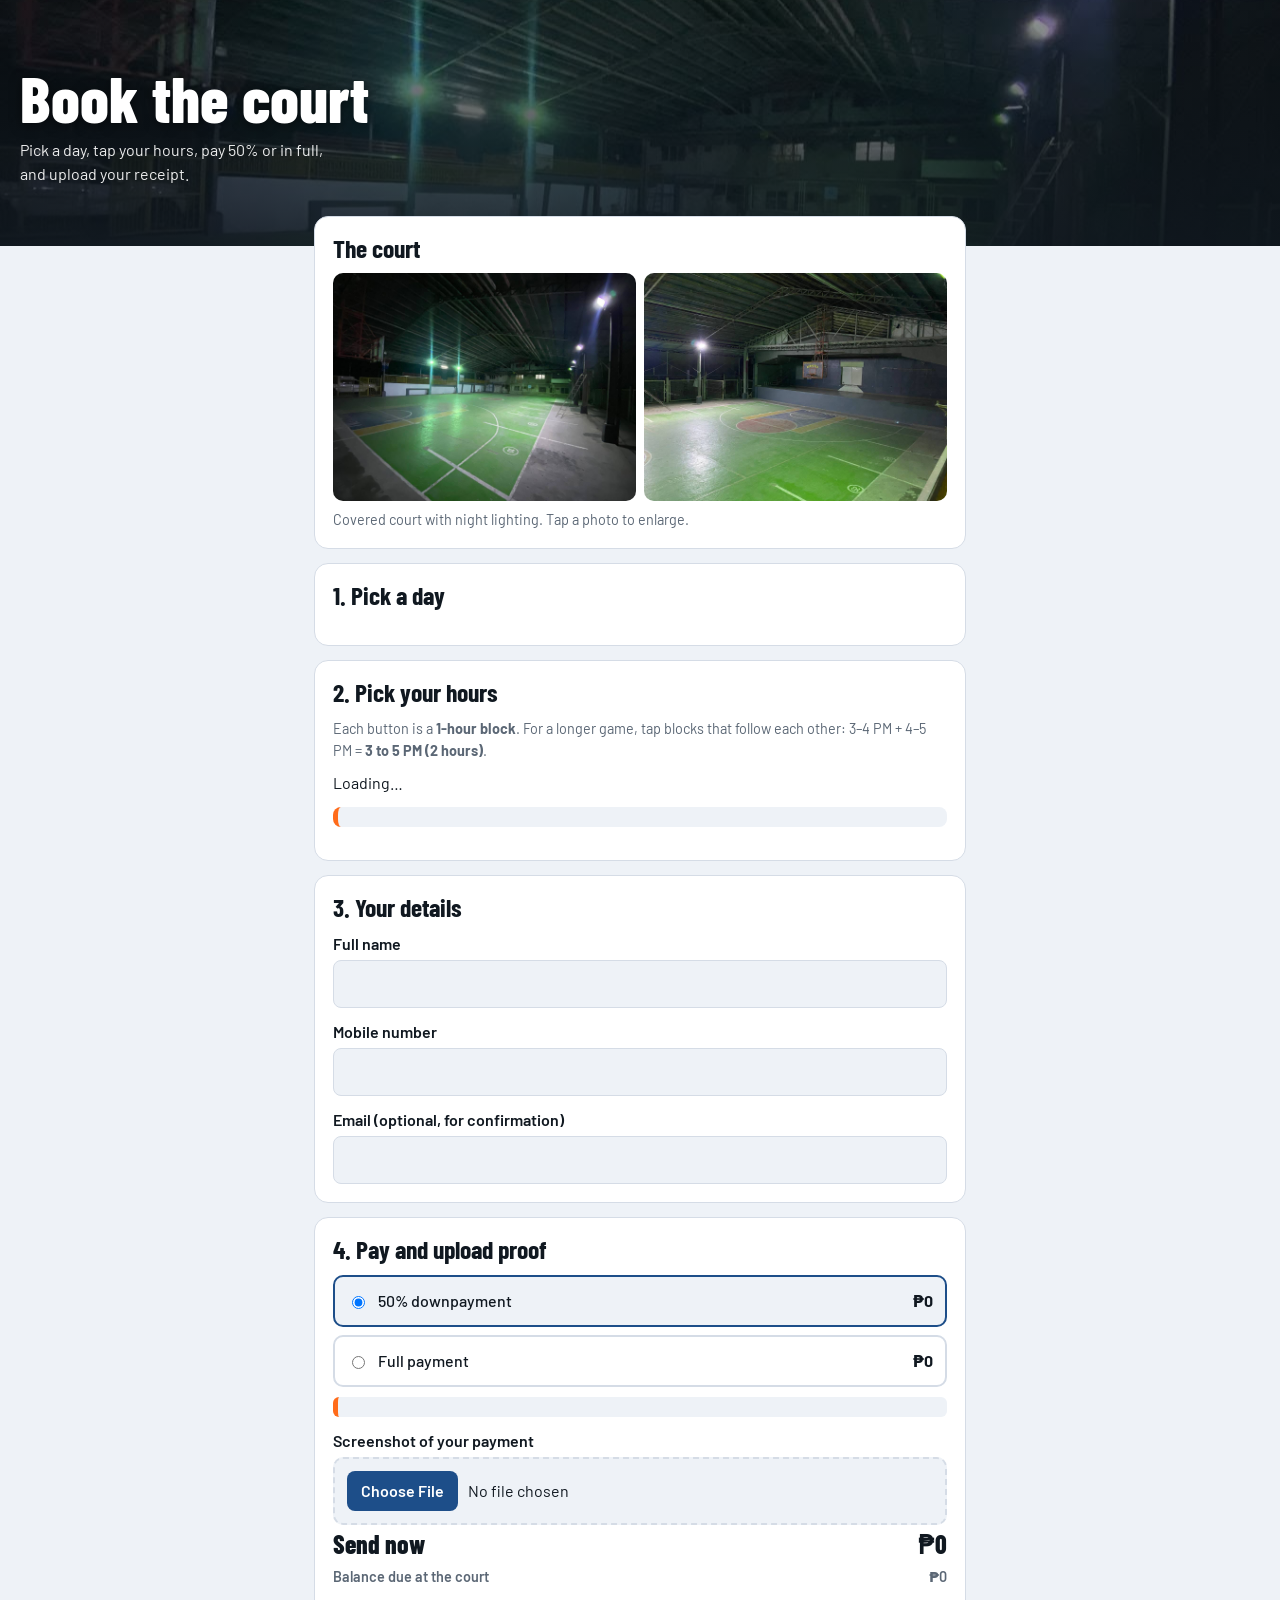
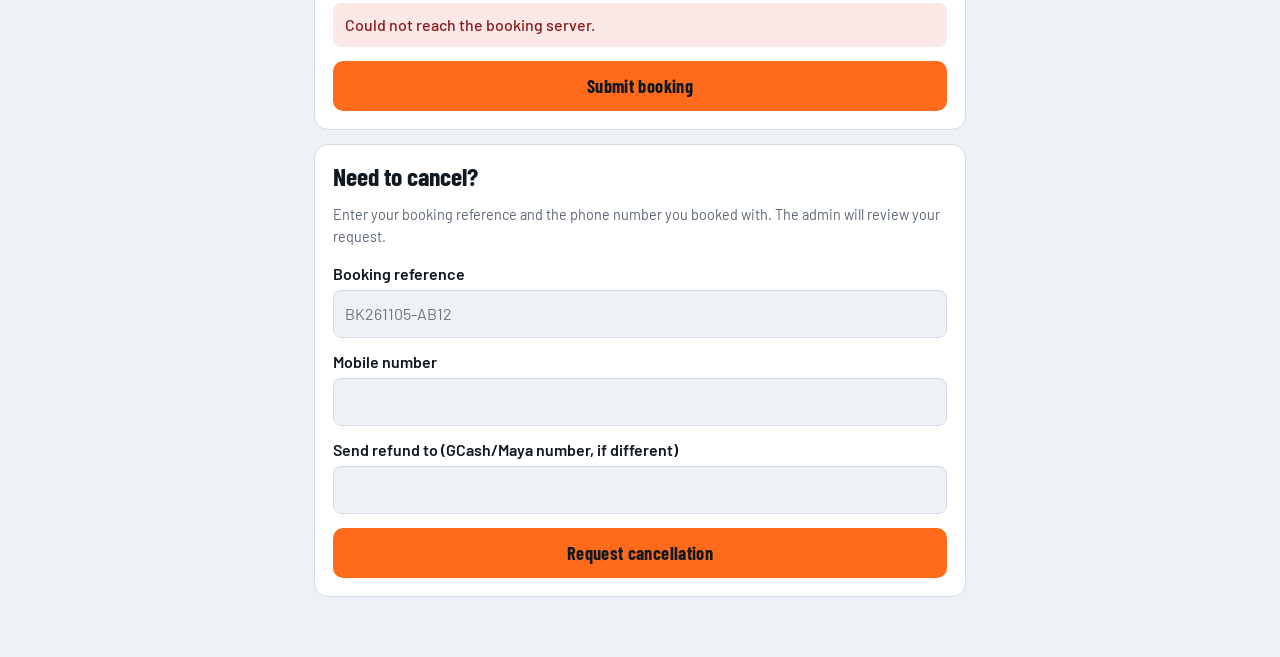
<file: index.html>
<!doctype html>
<html lang="en"><head>
<meta charset="utf-8"><meta name="viewport" content="width=device-width,initial-scale=1,viewport-fit=cover">
<meta name="theme-color" content="#1d4e89">
<title>Book the court</title>
<link rel="preconnect" href="https://fonts.googleapis.com"><link rel="preconnect" href="https://fonts.gstatic.com" crossorigin>
<link href="https://fonts.googleapis.com/css2?family=Barlow:wght@400;500;600&family=Barlow+Condensed:wght@600;700;800&display=swap" rel="stylesheet">
<link rel="stylesheet" href="style.css">
</head><body>
<header class="hero"><h1 id="court">Book the court</h1><p>Pick a day, tap your hours, pay 50% or in full, and upload your receipt.</p></header>
<main>
<div id="app">
<section><h2>The court</h2>
<div class="gallery">
<button class="ph" data-src="images/court-1.jpg" aria-label="View photo 1 larger"><img src="images/court-1.jpg" alt="Covered basketball court with green surface and floodlights at night" loading="lazy" width="1280" height="960"></button>
<button class="ph" data-src="images/court-2.jpg" aria-label="View photo 2 larger"><img src="images/court-2.jpg" alt="Court view showing the Ebenezer backboard and painted key" loading="lazy" width="1280" height="960"></button>
</div><p class="hint">Covered court with night lighting. Tap a photo to enlarge.</p></section>
<section><h2>1. Pick a day</h2><div class="days" id="days"></div></section>
<section><h2>2. Pick your hours</h2><p class="hint" style="margin:0 0 10px">Each button is a <b>1-hour block</b>. For a longer game, tap blocks that follow each other: 3–4 PM + 4–5 PM = <b>3 to 5 PM (2 hours)</b>.</p><div class="slots" id="slots">Loading…</div><div class="picked" id="picked" aria-live="polite"></div><p class="hint" id="rate"></p></section>
<section><h2>3. Your details</h2>
<label for="name">Full name</label><input id="name" type="text" autocomplete="name">
<label for="phone">Mobile number</label><input id="phone" type="tel" inputmode="tel" autocomplete="tel">
<label for="email">Email (optional, for confirmation)</label><input id="email" type="email" autocomplete="email"></section>
<section><h2>4. Pay and upload proof</h2>
<label class="opt"><input type="radio" name="pay" value="half" checked> 50% downpayment <span id="p-half">₱0</span></label>
<label class="opt"><input type="radio" name="pay" value="full"> Full payment <span id="p-full">₱0</span></label>
<div class="pay" id="payinfo"></div>
<label for="proof">Screenshot of your payment</label><input id="proof" type="file" accept="image/jpeg,image/png,image/webp"><div class="msg err" id="perr" hidden role="alert"></div>
<img id="preview" class="preview" alt="Payment screenshot preview" hidden>
<div class="sum big"><span>Send now</span><span id="due">₱0</span></div>
<div class="sum hint"><span>Balance due at the court</span><span id="bal">₱0</span></div>
<div class="msg err" id="err" hidden role="alert"></div>
<button class="btn" id="submit">Submit booking</button></section>
</div>
<dialog id="lb"><button class="x" aria-label="Close">×</button><img id="lbimg" alt="Enlarged court photo"></dialog>
<section class="done" id="done" hidden><h2>Booking received</h2><p id="donesum" style="font-size:1.2rem;font-weight:700;margin:0 0 6px"></p><p>Your reference is <b id="ref"></b>. Your slot is held while we check your payment. You'll be marked <b>Confirmed</b> once the admin verifies it.</p><p class="hint">Screenshot this reference.</p><button class="btn sm" onclick="location.reload()">Book another</button></section>
<section id="cancel"><h2>Need to cancel?</h2><p class="hint">Enter your booking reference and the phone number you booked with. The admin will review your request.</p>
<p class="hint" id="refundtxt"></p>
<label for="cid">Booking reference</label><input id="cid" type="text" placeholder="BK261105-AB12" autocapitalize="characters">
<label for="cph">Mobile number</label><input id="cph" type="tel" inputmode="tel">
<label for="crf">Send refund to (GCash/Maya number, if different)</label><input id="crf" type="tel" inputmode="tel">
<div class="msg err" id="cmsg" hidden role="alert"></div>
<button class="btn" id="cbtn">Request cancellation</button></section>
</main>
<script src="config.js"></script>
<script>
const $=id=>document.getElementById(id);
let cfg, date, sel=new Set(), booked=[], proofData=null;
const peso=n=>'₱'+n.toLocaleString();
const lbl=h=>(h%12||12)+':00 '+(h<12?'AM':'PM');
const slotLabel=h=>{const a=h%12||12,b=(h+1)%12||12,pa=h<12?'AM':'PM',pb=h+1<12?'AM':'PM';return pa===pb?a+' – '+b+' '+pa:a+' '+pa+' – '+b+' '+pb};
const rng=s=>{const hs=[...s].sort((a,b)=>a-b),o=[];let st=hs[0],p=st;for(let i=1;i<=hs.length;i++){if(hs[i]!==p+1){o.push([st,p+1]);st=hs[i]}p=hs[i]}return o};
const hrsTxt=n=>n+' hour'+(n>1?'s':'');
const iso=d=>d.getFullYear()+'-'+String(d.getMonth()+1).padStart(2,'0')+'-'+String(d.getDate()).padStart(2,'0');
const api=(q)=>fetch(API_URL+'?'+new URLSearchParams(q)).then(r=>r.json());
function fail(m){const e=$('err');e.textContent=m;e.hidden=!m;if(m)e.scrollIntoView({behavior:'smooth',block:'center'})}

async function init(){
  cfg=(await api({action:'config'})).config;
  $('court').textContent=cfg.court;$('refundtxt').textContent=cfg.refund;$('payinfo').textContent=cfg.pay;
  $('rate').textContent=peso(cfg.rate)+' per hour. Pending bookings also hold their slot.';
  const box=$('days');
  for(let i=0;i<cfg.days;i++){const d=new Date();d.setDate(d.getDate()+i);
    const b=document.createElement('button');b.className='day';b.dataset.d=iso(d);
    b.innerHTML='<small>'+d.toLocaleDateString('en',{weekday:'short'})+'</small><b>'+d.getDate()+'</b><small>'+d.toLocaleDateString('en',{month:'short'})+'</small>';
    b.onclick=()=>pickDay(b.dataset.d);box.append(b)}
  pickDay(iso(new Date()));
}
async function pickDay(d){
  date=d;sel.clear();
  document.querySelectorAll('.day').forEach(b=>b.classList.toggle('sel',b.dataset.d===d));
  $('slots').textContent='Loading…';
  try{booked=(await api({action:'slots',date:d})).booked||[]}catch(e){fail('Could not load slots. Refresh and try again.');return}
  drawSlots();
}
function drawSlots(){
  const box=$('slots');box.innerHTML='';
  const now=new Date(),today=date===iso(now);
  for(let h=cfg.open;h<cfg.close;h++){
    const b=document.createElement('button'),taken=booked.includes(h),past=today&&h<=now.getHours();
    b.className='slot'+(taken?' taken':'')+(sel.has(h)?' sel':'');
    b.textContent=slotLabel(h)+(taken?' (booked)':'');b.setAttribute('aria-label',slotLabel(h)+(taken?', booked':sel.has(h)?', selected':''));b.disabled=taken||past;
    b.onclick=()=>{sel.has(h)?sel.delete(h):sel.add(h);drawSlots();money()};
    box.append(b)}
  money();
}
function money(){
  const t=sel.size*cfg.rate,half=t/2,full=document.querySelector('[name=pay]:checked').value==='full';
  $('p-half').textContent=peso(half);$('p-full').textContent=peso(t);
  $('picked').innerHTML=sel.size?rng(sel).map(([a,b])=>'<div class="pr"><b>'+lbl(a)+' – '+lbl(b)+'</b><span>'+hrsTxt(b-a)+'</span></div>').join('')+'<div class="pt">'+hrsTxt(sel.size)+' × '+peso(cfg.rate)+' = <b>'+peso(t)+'</b></div>':'<span class="hint">No time picked yet.</span>';
  $('due').textContent=peso(full?t:half);$('bal').textContent=peso(full?0:half);
}
document.querySelectorAll('[name=pay]').forEach(r=>r.onchange=money);

const perr=m=>{const e=$('perr');e.textContent=m;e.hidden=!m};
const isImg=b=>(b[0]===0xFF&&b[1]===0xD8)||(b[0]===0x89&&b[1]===0x50&&b[2]===0x4E&&b[3]===0x47)||(b[0]===0x52&&b[1]===0x49&&b[2]===0x46&&b[3]===0x46&&b[8]===0x57&&b[9]===0x45&&b[10]===0x42&&b[11]===0x50);
$('proof').onchange=async e=>{
  proofData=null;$('preview').hidden=true;perr('');
  const f=e.target.files[0];if(!f)return;
  const bad=m=>{perr(m);e.target.value=''};
  if(f.size>10*1048576)return bad('That file is '+(f.size/1048576).toFixed(1)+' MB. The maximum is 10 MB.');
  if(f.size<5*1024)return bad('That file is too small to be a real screenshot.');
  const head=new Uint8Array(await f.slice(0,12).arrayBuffer());
  if(head[4]===0x66&&head[5]===0x74&&head[6]===0x79&&head[7]===0x70)return bad('HEIC photos are not supported. Please upload a PNG or JPG screenshot.');
  if(!isImg(head))return bad('Only JPG, PNG or WebP images are allowed.');
  const img=new Image();img.onload=()=>{
    const s=Math.min(1,1400/Math.max(img.width,img.height)),c=document.createElement('canvas');
    c.width=img.width*s;c.height=img.height*s;c.getContext('2d').drawImage(img,0,0,c.width,c.height);
    let q=.82,url;do{url=c.toDataURL('image/jpeg',q);q-=.1}while(url.length>1.9e6&&q>.3);
    URL.revokeObjectURL(img.src);proofData=url.split(',')[1];$('preview').src=url;$('preview').hidden=false};
  img.onerror=()=>bad('That image could not be opened. Try another screenshot.');
  img.src=URL.createObjectURL(f);
};
$('submit').onclick=async()=>{
  fail('');
  if(!sel.size)return fail('Pick at least one hour.');
  if(!$('name').value.trim()||!$('phone').value.trim())return fail('Enter your name and mobile number.');
  if(!proofData)return fail('Upload your payment screenshot.');
  const b=$('submit');b.disabled=true;b.textContent='Submitting…';
  try{
    const r=await fetch(API_URL,{method:'POST',headers:{'Content-Type':'text/plain;charset=utf-8'},body:JSON.stringify({
      action:'book',date,hours:[...sel],name:$('name').value,phone:$('phone').value,email:$('email').value,
      payment:document.querySelector('[name=pay]:checked').value,proof:proofData,proofType:'image/jpeg'})}).then(r=>r.json());
    if(!r.ok)throw new Error(r.error);
    $('app').hidden=true;$('done').hidden=false;$('ref').textContent=r.id;$('donesum').textContent=new Date(date+'T00:00').toLocaleDateString('en',{weekday:'long',month:'short',day:'numeric'})+': '+rng(sel).map(([a,b])=>lbl(a)+' – '+lbl(b)).join(', ')+' ('+hrsTxt(sel.size)+')';scrollTo(0,0);
  }catch(e){fail(e.message);b.disabled=false;b.textContent='Submit booking';if(/booked/.test(e.message))pickDay(date)}
};
$('cbtn').onclick=async()=>{const m=$('cmsg'),b=$('cbtn');m.hidden=true;b.disabled=true;
  try{const r=await fetch(API_URL,{method:'POST',headers:{'Content-Type':'text/plain;charset=utf-8'},body:JSON.stringify({action:'cancel',id:$('cid').value,phone:$('cph').value,refundTo:$('crf').value})}).then(r=>r.json());
    if(!r.ok)throw new Error(r.error);m.className='msg';m.style.background='#e3f4ea';m.style.color='#14532d';m.textContent='Cancellation requested. Estimated refund: ₱'+r.refund+' ('+r.pct+'%), subject to admin approval. Your slot stays held until then.'}
  catch(e){m.className='msg err';m.style.background='';m.style.color='';m.textContent=e.message}
  m.hidden=false;b.disabled=false};
document.querySelectorAll('.ph').forEach(b=>b.onclick=()=>{$('lbimg').src=b.dataset.src;$('lb').showModal()});
$('lb').onclick=()=>$('lb').close();
init().catch(()=>fail('Could not reach the booking server.'));
</script></body></html>
</file>
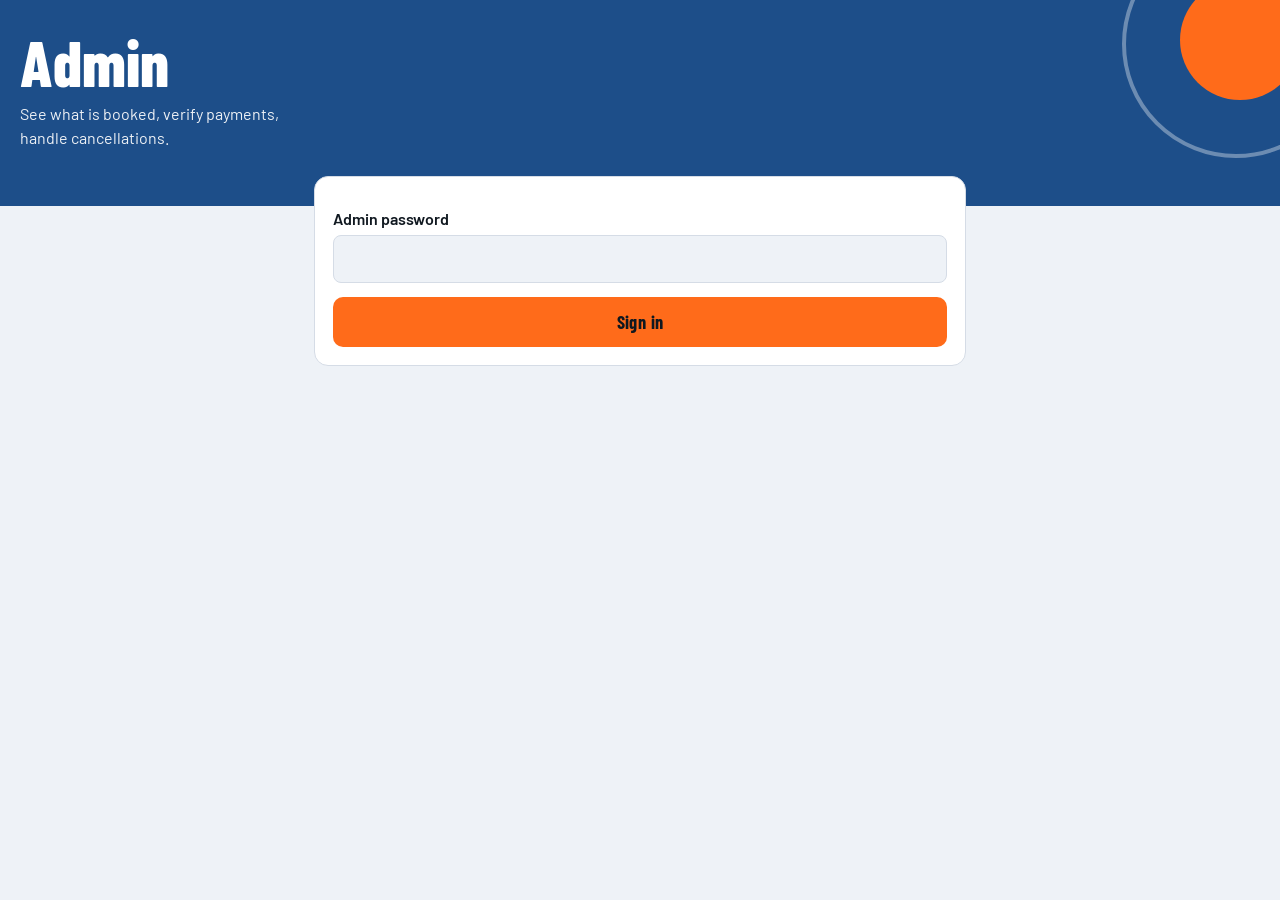
<file: admin.html>
<!doctype html>
<html lang="en"><head>
<meta charset="utf-8"><meta name="viewport" content="width=device-width,initial-scale=1,viewport-fit=cover">
<meta name="theme-color" content="#1d4e89"><meta name="robots" content="noindex"><title>Court admin</title>
<link href="https://fonts.googleapis.com/css2?family=Barlow:wght@400;500;600&family=Barlow+Condensed:wght@600;700;800&display=swap" rel="stylesheet">
<link rel="stylesheet" href="style.css">
</head><body>
<header><h1>Admin</h1><p>See what is booked, verify payments, handle cancellations.</p></header>
<main>
<section id="login"><label for="pw">Admin password</label><input id="pw" type="password" autocomplete="current-password">
<div class="msg err" id="err" hidden role="alert"></div><button class="btn" id="go">Sign in</button></section>
<section id="panel" hidden>
<div class="tabs" id="views"></div>
<p class="hint"><button class="btn sm" id="tsms" style="background:var(--court);color:#fff">Send test SMS</button> <span id="tres"></span></p>
<div id="cal"><div class="calnav"><button class="day" id="prev" aria-label="Previous month">‹</button><h2 id="mt"></h2><button class="day" id="next" aria-label="Next month">›</button></div>
<div class="grid dow"><span>Sun</span><span>Mon</span><span>Tue</span><span>Wed</span><span>Thu</span><span>Fri</span><span>Sat</span></div>
<div class="grid" id="grid"></div>
<p class="hint"><i class="dot c"></i>Confirmed <i class="dot p"></i>Pending <i class="dot x"></i>Cancel request</p>
<div id="dayview"></div></div>
<div id="lst" hidden><div class="tabs" id="tabs"></div><div id="list"></div></div>
</section>
</main>
<dialog id="lb"><button class="x" aria-label="Close">×</button><img id="lbimg" alt="Payment screenshot"></dialog>
<script src="config.js"></script>
<script>
const $=id=>document.getElementById(id);
const HOLD=['Pending','Confirmed','Cancel Requested'];
const STATUS=['Pending','Cancel Requested','Confirmed','Rejected','Cancelled'];
let pw=sessionStorage.getItem('pw')||'',all=[],tab='Pending',view='cal',cfg,month=new Date(),selDay=null;
month.setDate(1);
const lbl=h=>(h%12||12)+':00 '+(h<12?'AM':'PM');
const slotLabel=h=>{const x=h%12||12,y=(h+1)%12||12,pa=h<12?'AM':'PM',pb=h+1<12?'AM':'PM';return pa===pb?x+' – '+y+' '+pa:x+' '+pa+' – '+y+' '+pb};
const rngTxt=str=>{const hs=str.split(',').map(Number).sort((p,q)=>p-q),o=[];let st=hs[0],p=st;for(let i=1;i<=hs.length;i++){if(hs[i]!==p+1){o.push(lbl(st)+' – '+lbl(p+1));st=hs[i]}p=hs[i]}return o.join(', ')+' ('+hs.length+' hr'+(hs.length>1?'s':'')+')'};
const iso=d=>d.getFullYear()+'-'+String(d.getMonth()+1).padStart(2,'0')+'-'+String(d.getDate()).padStart(2,'0');
const esc=s=>String(s).replace(/[&<>"]/g,c=>({'&':'&amp;','<':'&lt;','>':'&gt;','"':'&quot;'}[c]));
const post=b=>fetch(API_URL,{method:'POST',headers:{'Content-Type':'text/plain;charset=utf-8'},body:JSON.stringify({password:pw,...b})}).then(r=>r.json());

async function load(){
  const r=await post({action:'list'});
  if(!r.ok){sessionStorage.removeItem('pw');$('login').hidden=false;$('panel').hidden=true;const e=$('err');e.textContent=r.error;e.hidden=false;return}
  if(!cfg)cfg=(await fetch(API_URL+'?action=config').then(r=>r.json())).config;
  all=r.bookings;$('login').hidden=true;$('panel').hidden=false;
  if(!tab||!all.some(x=>x.Status===tab)&&all.some(x=>x.Status==='Cancel Requested'))tab='Cancel Requested';
  draw();
}
function draw(){
  $('views').innerHTML='';
  [['cal','Calendar'],['list','List']].forEach(([v,t])=>{const b=document.createElement('button');b.className='day'+(v===view?' sel':'');
    const n=v==='list'?all.filter(x=>['Pending','Cancel Requested'].includes(x.Status)||x['Refund Status']==='Due').length:0;
    b.textContent=t+(n?' ('+n+' to review)':'');b.onclick=()=>{view=v;draw()};$('views').append(b)});
  $('cal').hidden=view!=='cal';$('lst').hidden=view!=='list';
  view==='cal'?drawCal():drawList();
}
function occ(){const m={};all.filter(x=>HOLD.includes(x.Status)).forEach(x=>x.Hours.split(',').forEach(h=>{(m[x.Date]=m[x.Date]||{})[+h]=x}));return m}
function drawCal(){
  const o=occ(),y=month.getFullYear(),mo=month.getMonth(),total=cfg.close-cfg.open,today=iso(new Date());
  $('mt').textContent=month.toLocaleDateString('en',{month:'long',year:'numeric'});
  const g=$('grid');g.innerHTML='';
  for(let i=0;i<month.getDay();i++)g.append(document.createElement('span'));
  for(let d=1;d<=new Date(y,mo+1,0).getDate();d++){
    const k=iso(new Date(y,mo,d)),hs=o[k]||{},bks=Object.values(hs),n=bks.length,st=s=>bks.some(x=>x.Status===s);
    const b=document.createElement('button');b.className='cell'+(k===selDay?' sel':'')+(k===today?' today':'');
    b.setAttribute('aria-label',k+', '+n+' of '+total+' hours booked');
    b.innerHTML='<b>'+d+'</b><small>'+(n?n+'/'+total+'h':'free')+'</small><span class="bar"><i style="width:'+(n/total*100)+'%"></i></span><span class="dots">'+
      (st('Confirmed')?'<i class="dot c"></i>':'')+(st('Pending')?'<i class="dot p"></i>':'')+(st('Cancel Requested')?'<i class="dot x"></i>':'')+'</span>';
    b.onclick=()=>{selDay=k;drawCal();$('dayview').scrollIntoView({behavior:'smooth',block:'nearest'})};g.append(b)}
  const dv=$('dayview');dv.innerHTML='';
  if(!selDay)return;
  const hs=o[selDay]||{};
  dv.innerHTML='<h2>'+new Date(selDay+'T00:00').toLocaleDateString('en',{weekday:'long',month:'short',day:'numeric'})+'</h2>';
  for(let h=cfg.open;h<cfg.close;h++){
    const x=hs[h],r=document.createElement(x?'button':'div');r.className='hr'+(x?' b '+x.Status.replace(' ',''):'');
    r.innerHTML='<span>'+slotLabel(h)+'</span>'+(x?'<span><b>'+esc(x.Name)+'</b> · '+esc(x.Phone)+'</span><span class="tag '+x.Status.replace(' ','')+'">'+x.Status+'</span>':'<span class="hint">Open</span>');
    if(x)r.onclick=()=>{view='list';tab=x.Status;draw()};
    dv.append(r)}
}
$('prev').onclick=()=>{month.setMonth(month.getMonth()-1);drawCal()};
$('next').onclick=()=>{month.setMonth(month.getMonth()+1);drawCal()};

function refundLine(x){
  const s=x['Refund Status'];if(!s)return '';
  const to=esc(x['Refund To']||x.Phone);
  const t={'Pending approval':'Suggested refund (by policy): <b>₱'+x['Refund Amount']+'</b> to '+to,Due:'<b>Refund due ₱'+x['Refund Amount']+'</b> to '+to,
    Refunded:'Refunded ₱'+x['Refund Amount']+' to '+to+' (ref '+esc(x['Refund Ref'])+')',None:'No refund'}[s]||'';
  return t?'<div class="refund">'+t+'</div>':'';
}
$('lb').onclick=()=>$('lb').close();
function drawList(){
  $('tabs').innerHTML='';
  STATUS.forEach(t=>{const b=document.createElement('button');b.className='day'+(t===tab?' sel':'');
    b.textContent=t+' ('+all.filter(x=>x.Status===t).length+')';b.onclick=()=>{tab=t;drawList()};$('tabs').append(b)});
  const rows=all.filter(x=>x.Status===tab);
  $('list').innerHTML=rows.length?'':'<p class="hint">Nothing here.</p>';
  rows.forEach(x=>{
    const d=document.createElement('div');d.className='bk';
    const hrs=rngTxt(x.Hours);
    d.innerHTML=`<div class="row"><b>${esc(x.Name)} · ${esc(x['Booking ID'])}</b><span class="tag ${x.Status.replace(' ','')}">${x.Status}</span></div>
      <div><b>${x.Date}</b> — ${hrs}</div>
      <div>${esc(x.Phone)} ${x.Email?'· '+esc(x.Email):''}</div>
      <div>${esc(x['Payment Option'])}: <b>₱${x['Amount To Pay']}</b> of ₱${x.Total} (balance ₱${x['Balance Due']})</div>
      ${refundLine(x)}<div class="acts"><button class="btn sm" style="background:var(--court);color:#fff" data-proof>View screenshot</button></div>`;
    d.querySelector('[data-proof]').onclick=async e=>{const b=e.target;b.disabled=true;b.textContent='Loading…';
      const r=await post({action:'proof',id:x['Booking ID']});b.disabled=false;b.textContent='View screenshot';
      if(!r.ok)return alert(r.error);$('lbimg').src='data:'+r.mime+';base64,'+r.data;$('lb').showModal()};
    const acts={Pending:[['Confirmed','Confirm','ok'],['Rejected','Reject','no']],
      'Cancel Requested':[['Cancelled','Approve cancellation','no'],[x['Prev Status']||'Confirmed','Decline (keep booking)','']],
      Confirmed:[['Cancelled','Cancel booking','no'],['Pending','Back to pending','']],
      Rejected:[['Pending','Restore','']],Cancelled:[['Confirmed','Restore','']]}[x.Status]||[];
    acts.forEach(([st,txt,c])=>{const b=document.createElement('button');b.className='btn sm '+c;b.textContent=txt;
      b.onclick=async()=>{let refund;
        if(st==='Cancelled'){const def=x.Status==='Cancel Requested'?x['Refund Amount']:x['Amount To Pay'];
          const v=prompt('Cancel this booking and free the slot.\nRefund amount in ₱ (0 = no refund). Customer paid ₱'+x['Amount To Pay']+':',def);if(v===null)return;refund=Number(v)||0}
        b.disabled=true;const r=await post({action:'update',id:x['Booking ID'],status:st,refund});r.ok?load():(alert(r.error),b.disabled=false)};d.querySelector('.acts').append(b)});
    if(x['Refund Status']==='Due'){const b=document.createElement('button');b.className='btn sm ok';b.textContent='Mark refunded';
      b.onclick=async()=>{const ref=prompt('Enter the GCash/Maya reference number of the refund you sent:');if(ref===null)return;
        b.disabled=true;const r=await post({action:'refunded',id:x['Booking ID'],ref});r.ok?load():(alert(r.error),b.disabled=false)};d.querySelector('.acts').append(b)}
    $('list').append(d)});
}
$('tsms').onclick=async()=>{const b=$('tsms');b.disabled=true;$('tres').textContent='Sending…';
  try{const r=await post({action:'testsms'});$('tres').textContent=r.ok?'Server '+r.version+' → '+r.result:'Error: '+r.error}catch(e){$('tres').textContent='Could not reach server: '+e.message}b.disabled=false};
$('go').onclick=()=>{pw=$('pw').value;sessionStorage.setItem('pw',pw);load()};
if(pw)load();
</script></body></html>
</file>
<file: style.css>
:root{--ink:#101820;--court:#1d4e89;--hoop:#ff6b1a;--line:#fff;--mist:#eef2f7;--mute:#5b6775;--ok:#1f8a4c;--bad:#c62828;--rule:#d5dce6}
@media(prefers-color-scheme:dark){:root{--ink:#eef2f7;--line:#101820;--mist:#18222d;--mute:#9aa7b6;--rule:#2b3846;--court:#6fa3e0}}
*{box-sizing:border-box}
html,body{overflow-x:hidden}
body{margin:0;background:var(--mist);color:var(--ink);font:16px/1.5 'Barlow',system-ui,sans-serif}
h1,h2,h3{font-family:'Barlow Condensed',sans-serif;line-height:1.05;margin:0}
header{background:#1d4e89;color:#fff;padding:28px 20px 56px;position:relative;overflow:hidden}
header::after{content:"";position:absolute;right:-70px;top:-70px;width:220px;height:220px;border:4px solid rgba(255,255,255,.35);border-radius:50%}
header::before{content:"";position:absolute;right:-20px;top:-20px;width:120px;height:120px;background:#ff6b1a;border-radius:50%}
header h1{font-size:clamp(2.4rem,9vw,4rem);font-weight:800;position:relative;z-index:1}
header p{margin:.4rem 0 0;max-width:34ch;position:relative;z-index:1;opacity:.92}
main{display:block;width:100%;max-width:680px;margin:-30px auto 60px;padding:0 14px;position:relative;z-index:1}
main>div,section{min-width:0;max-width:100%}
section{background:var(--line);border-radius:14px;padding:18px;margin-bottom:14px;border:1px solid var(--rule)}
section h2{font-size:1.6rem;margin-bottom:12px}
.days{display:flex;max-width:100%;gap:8px;overflow-x:auto;padding-bottom:6px}
.day,.slot{font:inherit;color:inherit;background:var(--mist);border:2px solid transparent;border-radius:10px;cursor:pointer}
.day{flex:0 0 62px;padding:8px 0;text-align:center}.day b{display:block;font:700 1.5rem 'Barlow Condensed'}.day small{color:var(--mute)}
.slots{display:grid;grid-template-columns:repeat(auto-fill,minmax(130px,1fr));gap:8px}
.slot{padding:10px 6px;font-weight:600}
.slot.sel,.day.sel{background:var(--court);color:#fff;border-color:var(--court)}.day.sel small{color:#dbe7f7}
.slot:disabled{cursor:not-allowed;opacity:.45;text-decoration:line-through}
.slot.taken{background:repeating-linear-gradient(45deg,var(--mist),var(--mist) 6px,var(--rule) 6px,var(--rule) 12px)}
button:focus-visible,input:focus-visible,label:focus-within{outline:3px solid var(--hoop);outline-offset:2px}
label{display:block;font-weight:600;margin:12px 0 4px}
input[type=text],input[type=tel],input[type=email],input[type=password]{width:100%;padding:11px;font:inherit;border:1px solid var(--rule);border-radius:8px;background:var(--mist);color:var(--ink)}
.opt{display:flex;gap:10px;align-items:center;border:2px solid var(--rule);border-radius:10px;padding:12px;margin:8px 0;font-weight:500;cursor:pointer}
.opt:has(input:checked){border-color:var(--court);background:var(--mist)}
.opt span{margin-left:auto;font-weight:700}
.pay{white-space:pre-line;background:var(--mist);border-left:5px solid var(--hoop);padding:10px 12px;border-radius:6px;margin:10px 0}
.btn{width:100%;padding:14px;margin-top:14px;font:700 1.15rem 'Barlow Condensed';letter-spacing:.02em;background:var(--hoop);color:#101820;border:0;border-radius:10px;cursor:pointer}
.btn:disabled{opacity:.5;cursor:wait}
.btn.sm{width:auto;padding:8px 14px;margin:0;font-size:1rem}.btn.ok{background:var(--ok);color:#fff}.btn.no{background:var(--bad);color:#fff}
.msg{padding:10px 12px;border-radius:8px;margin-top:12px;font-weight:500}.msg.err{background:#fde8e8;color:#8a1c1c}
.preview{max-width:100%;max-height:220px;margin-top:8px;border-radius:8px}
.sum{display:flex;justify-content:space-between;font-weight:600;padding:3px 0}.sum.big{font:800 1.6rem 'Barlow Condensed'}
.hint{color:var(--mute);font-size:.9rem}
.done{text-align:center}.done h2{font-size:2.2rem;color:var(--ok)}
.tabs{display:flex;gap:6px;margin-bottom:12px;flex-wrap:wrap}.tabs .day{flex:0 0 auto;padding:6px 14px}
.bk{border:1px solid var(--rule);border-radius:10px;padding:12px;margin-bottom:10px}
.bk .row{display:flex;justify-content:space-between;gap:8px;flex-wrap:wrap}.bk .acts{display:flex;gap:8px;margin-top:10px;flex-wrap:wrap}
.tag{font-weight:700;padding:2px 10px;border-radius:99px;background:var(--mist)}.tag.Confirmed{background:var(--ok);color:#fff}.tag.Rejected{background:var(--bad);color:#fff}.tag.Pending{background:var(--hoop);color:#101820}
[hidden]{display:none!important}

/* ---- Mobile friendliness ---- */
html{-webkit-text-size-adjust:100%}
button,.btn,.day,.slot,.opt,input{touch-action:manipulation;-webkit-tap-highlight-color:transparent}
.days{scroll-snap-type:x proximity;-webkit-overflow-scrolling:touch;scrollbar-width:thin}
.day{scroll-snap-align:start;min-height:76px}
.slot{min-height:48px}
.btn,.btn.sm{min-height:48px}
input[type=file]{width:100%;padding:12px;border:2px dashed var(--rule);border-radius:10px;background:var(--mist);font:inherit}
input[type=file]::file-selector-button{min-height:40px;margin-right:10px;padding:0 14px;border:0;border-radius:8px;background:var(--court);color:#fff;font:inherit;font-weight:600}
.bk b,.bk div{overflow-wrap:anywhere}
header{padding-top:max(28px,env(safe-area-inset-top));padding-left:max(20px,env(safe-area-inset-left))}
main{padding-left:max(14px,env(safe-area-inset-left));padding-right:max(14px,env(safe-area-inset-right));padding-bottom:env(safe-area-inset-bottom)}
@media(max-width:520px){
  header{padding-bottom:48px}
  header::after{width:150px;height:150px;right:-60px;top:-60px}
  header::before{width:80px;height:80px;right:-20px;top:-20px}
  section{padding:16px 14px}
  .slots{grid-template-columns:repeat(2,1fr)}
  .opt{padding:14px 12px}
  .bk .acts .btn{flex:1 1 100%;text-align:center}
  .tabs .day{flex:1 1 auto;min-height:44px}
}
@media(max-width:340px){.slots{grid-template-columns:1fr}}
@media(prefers-reduced-motion:reduce){*{scroll-behavior:auto!important}}

/* ---- Photos ---- */
header.hero{background:linear-gradient(180deg,rgba(16,24,32,.45),rgba(16,24,32,.88)),url(images/court-1.jpg) center 40%/cover #1d4e89;padding-top:max(64px,env(safe-area-inset-top));padding-bottom:60px}
header.hero::before,header.hero::after{display:none}
header.hero h1{text-shadow:0 2px 12px rgba(0,0,0,.5)}
.gallery{display:grid;grid-template-columns:1fr 1fr;gap:8px}
.ph{padding:0;border:0;border-radius:10px;overflow:hidden;cursor:zoom-in;background:var(--mist);line-height:0}
.ph img{width:100%;height:100%;aspect-ratio:4/3;object-fit:cover;display:block;transition:transform .25s}
.ph:hover img{transform:scale(1.04)}
.gallery+.hint{margin:8px 0 0}
dialog{border:0;padding:0;background:transparent;max-width:96vw;max-height:92vh;overflow:visible}
dialog::backdrop{background:rgba(0,0,0,.85)}
dialog img{max-width:96vw;max-height:88vh;border-radius:8px;display:block}
dialog .x{position:absolute;top:-44px;right:0;width:44px;height:44px;border:0;border-radius:50%;background:#fff;color:#101820;font-size:1.6rem;cursor:pointer}
@media(prefers-reduced-motion:reduce){.ph img{transition:none}}

/* ---- Admin calendar ---- */
.calnav{display:flex;align-items:center;justify-content:space-between;margin-bottom:10px}.calnav .day{flex:0 0 48px;min-height:48px;font-size:1.6rem}
.grid{display:grid;grid-template-columns:repeat(7,1fr);gap:4px}.dow{text-align:center;font-weight:600;color:var(--mute);font-size:.8rem;margin-bottom:4px}
.cell{font:inherit;color:inherit;background:var(--mist);border:2px solid transparent;border-radius:8px;padding:4px 2px;min-height:62px;cursor:pointer;display:flex;flex-direction:column;align-items:center;gap:1px;touch-action:manipulation}
.cell b{font:700 1.1rem 'Barlow Condensed'}.cell small{font-size:.65rem;color:var(--mute)}
.cell.sel{border-color:var(--hoop)}.cell.today b{color:var(--hoop)}
.bar{width:80%;height:4px;background:var(--rule);border-radius:2px;overflow:hidden}.bar i{display:block;height:100%;background:var(--court)}
.dots{display:flex;gap:2px;min-height:8px}.dot{display:inline-block;width:8px;height:8px;border-radius:50%;margin-right:4px}.dots .dot{margin:0}
.dot.c{background:var(--ok)}.dot.p{background:var(--hoop)}.dot.x{background:var(--bad)}
#dayview{margin-top:14px}#dayview h2{margin-bottom:8px}
.hr{display:flex;gap:10px;align-items:center;width:100%;padding:10px;margin-bottom:4px;border-radius:8px;background:var(--mist);font:inherit;color:inherit;border:0;text-align:left;min-height:46px;flex-wrap:wrap}
.hr>span:first-child{flex:0 0 125px;font-weight:600}.hr .tag{margin-left:auto}
.hr.b{cursor:pointer;border-left:6px solid var(--ok)}.hr.Pending{border-color:var(--hoop)}.hr.CancelRequested{border-color:var(--bad)}
.tag.CancelRequested{background:var(--bad);color:#fff}.tag.Cancelled{background:var(--mute);color:#fff}
@media(max-width:520px){.cell{min-height:56px}.cell small{font-size:.58rem}}

.refund{margin-top:6px;padding:6px 10px;border-left:5px solid var(--hoop);background:var(--mist);border-radius:6px}

.picked{margin-top:12px;border-left:5px solid var(--hoop);background:var(--mist);border-radius:8px;padding:10px 12px}
.picked .pr{display:flex;justify-content:space-between;gap:8px;font:700 1.35rem 'Barlow Condensed',sans-serif}
.picked .pr span{font:600 1rem 'Barlow',sans-serif;color:var(--mute);align-self:center}
.picked .pt{margin-top:4px;padding-top:6px;border-top:1px solid var(--rule)}
</file>
